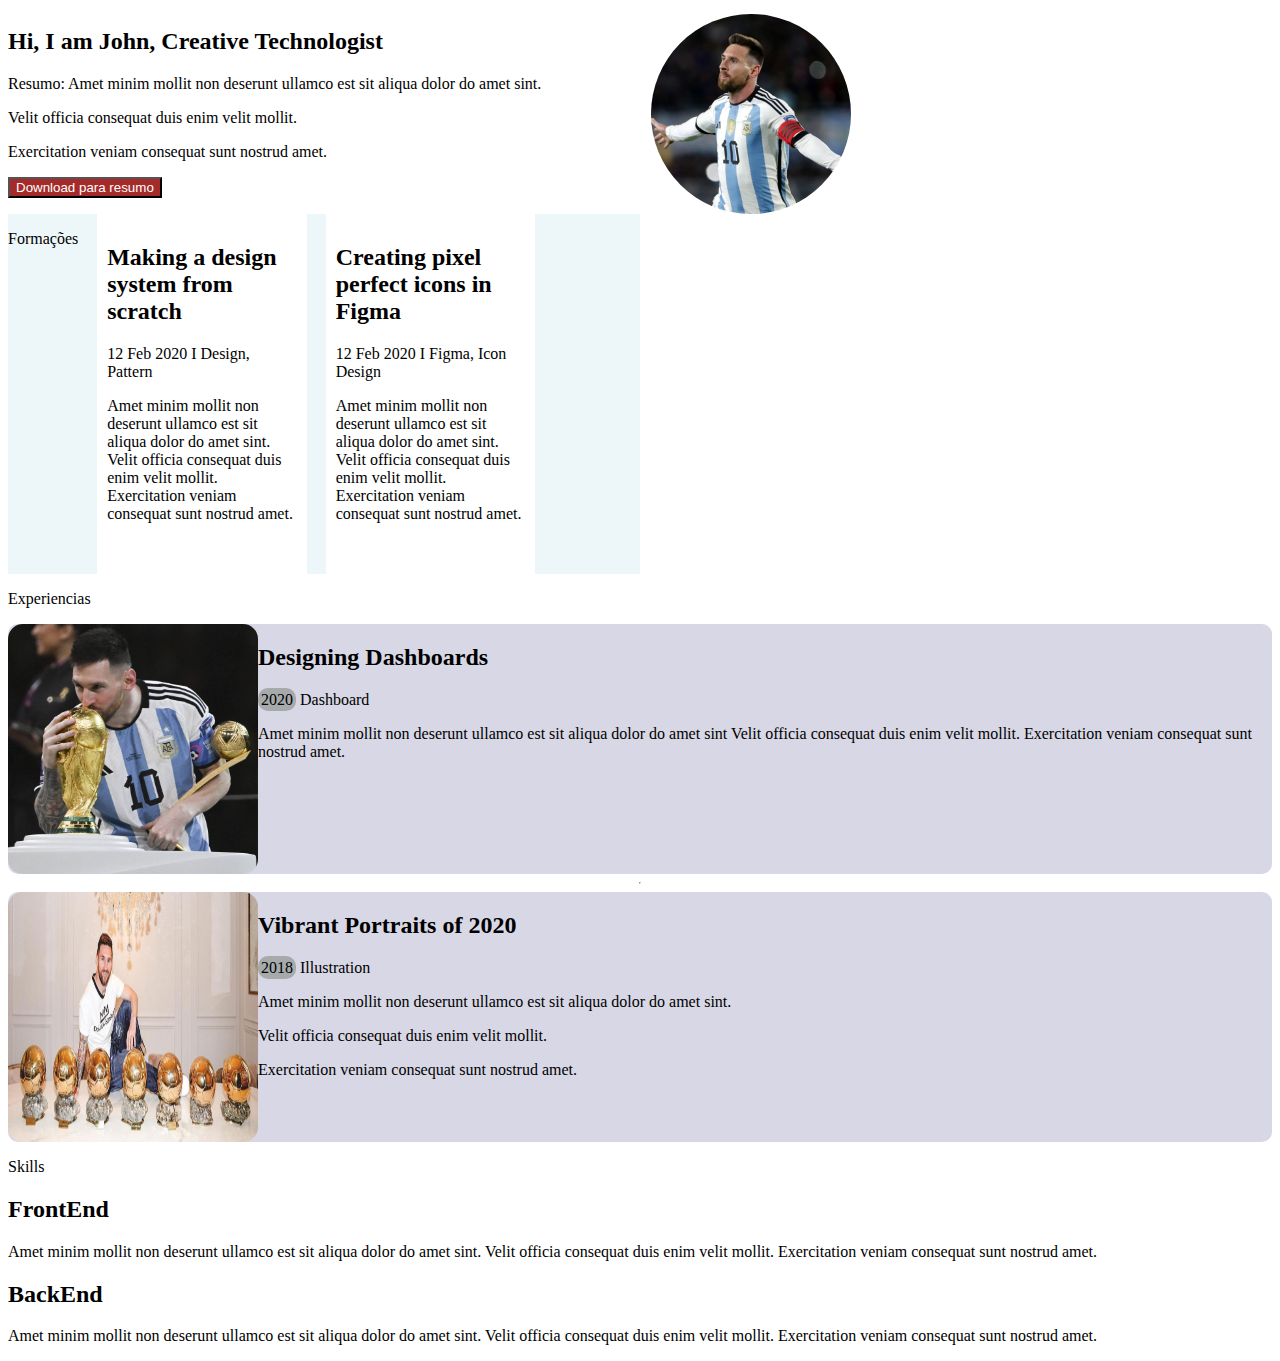
<file: index.html>
<html>

<head>
    <link rel="stylesheet" href="estilo.css">
    <meta charset="UTF-8">
    <title>Currículo</title>
</head>

<body>
    <section id="banner">
        <div>
            <h2>Hi, I am John, Creative Technologist</h2>
            <p>Resumo: Amet minim mollit non deserunt ullamco est sit aliqua dolor do amet sint.</p>
            <p> Velit officia consequat duis enim velit mollit.</p>
            <p>Exercitation veniam consequat sunt nostrud amet.</p>
            <button>Download para resumo</button>
            <p></p>
            <p>
            <p>
        </div>
        <div>
            <img id="foto-de-perfil" src="messi.webp">
        </div>
    </section>
    <section class="dual-card">
        <p>Formações</p>
        <div id="q1" class="card">
            <h2>Making a design system from scratch</h2>
            <p>12 Feb 2020 I Design, Pattern</p>
            <p>Amet minim mollit non deserunt ullamco est sit aliqua dolor do amet sint. Velit officia consequat duis
                enim velit mollit. Exercitation veniam consequat sunt nostrud amet.</p>
        </div>
        <div id="q2" class="card">
            <h2>Creating pixel perfect icons in Figma</h2>
            <p>12 Feb 2020 I Figma, Icon Design</p>
            <p>Amet minim mollit non deserunt ullamco est sit aliqua dolor do amet sint. Velit officia consequat duis
                enim velit mollit. Exercitation veniam consequat sunt nostrud amet.</p>
        </div>
    </section>
    <section>
        <p>Experiencias</p>
        <div class="container" id="c1">
            <div class="card" id="k1">
                <div id="messii"><img src="copa.jpg"></div>
                <div>
                    <h2>Designing Dashboards</h2>
                    <p><span>2020</span> Dashboard</p>
                    <p>Amet minim mollit non deserunt ullamco est sit aliqua dolor do amet sint Velit officia consequat duis enim velit mollit. Exercitation veniam consequat sunt nostrud amet.</p>
                </div>
            </div>
            <hr>     
            <div class="card" id="k2">
                <div id="messii"> <img src="bola.jpg"></div>
                <div>
                    <h2 id="">Vibrant Portraits of 2020</h2>
                    <p><span>2018</span> Illustration</p>
                    <p>Amet minim mollit non deserunt ullamco est sit aliqua dolor do amet sint.</p>
                    <p> Velit officia consequat duis enim velit mollit.</p>
                    <p> Exercitation veniam consequat sunt nostrud amet. </p>
                </div>
            </div>
        </div>
    </section>
    <p></p>
     <section class="du-card">
        <p>Skills</p>
        <div id="q4" class="card">
            <h2>FrontEnd</h2>
            <p>Amet minim mollit non deserunt ullamco est sit aliqua dolor do amet sint. Velit officia consequat duis enim velit mollit. Exercitation veniam consequat sunt nostrud amet.</p>
        </div>
        <div id="q5" class="card">
            <h2>BackEnd</h2>
            <p>Amet minim mollit non deserunt ullamco est sit aliqua dolor do amet sint. Velit officia consequat duis enim velit mollit. Exercitation veniam consequat sunt nostrud amet. </p>



</body>

</html>
</file>
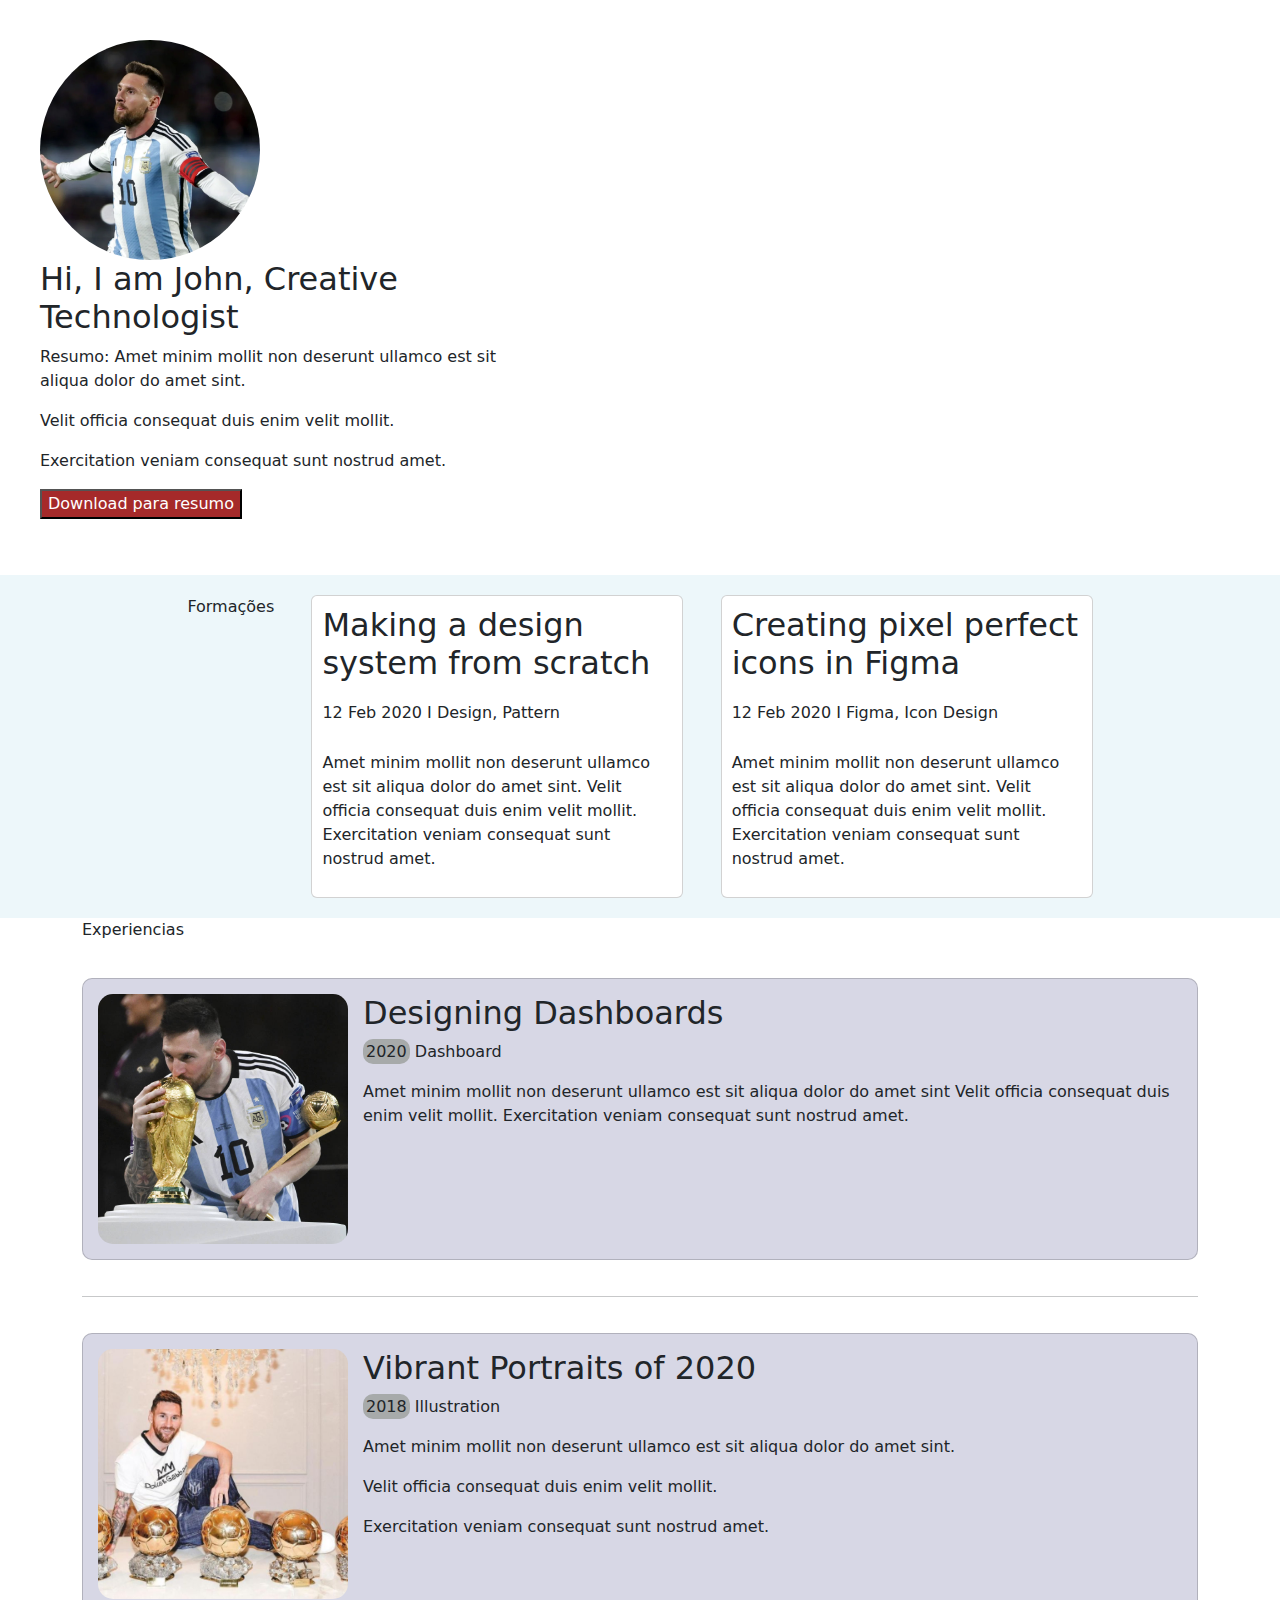
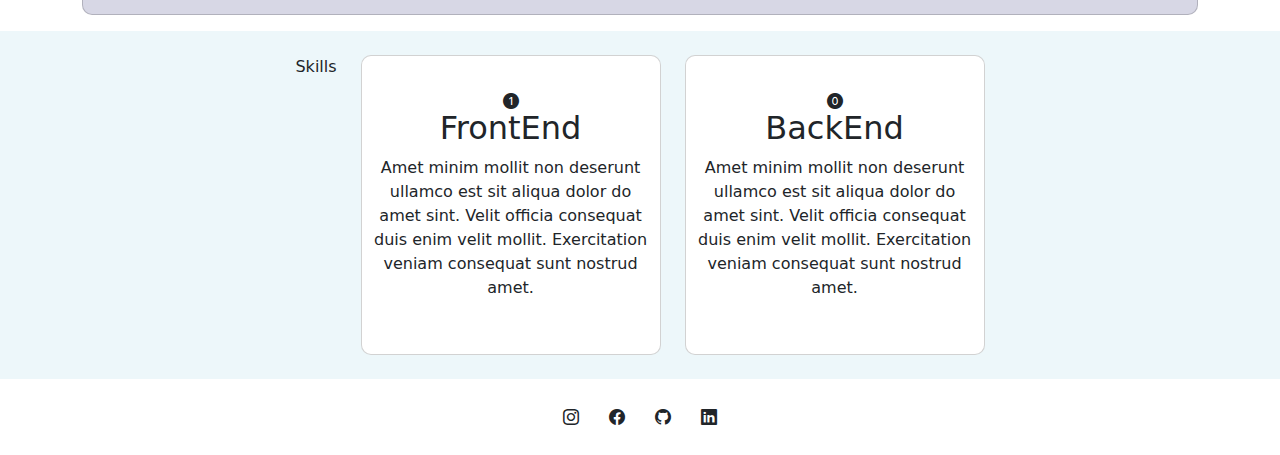
<file: index (5).html>
<html>

<head>
    <link rel="stylesheet" href="estilo (2).css">
    <meta charset="UTF-8">
    <title>Currículo</title>
    <!-- Bootstrap CSS -->
    <link href="https://cdn.jsdelivr.net/npm/bootstrap@5.3.3/dist/css/bootstrap.min.css" rel="stylesheet"
        integrity="sha384-QWTKZyjpPEjISv5WaRU9OFeRpok6YctnYmDr5pNlyT2bRjXh0JMhjY6hW+ALEwIH" crossorigin="anonymous" />
    <!-- Bootstrap Icons -->
    <link rel="stylesheet" href="https://cdn.jsdelivr.net/npm/bootstrap-icons@1.11.3/font/bootstrap-icons.min.css" />

</head>

<body>
    <section id="banner">
        <div id="leandro">
            <div>
                <img id="foto-de-perfil" src="messi.webp">
            </div>
            <h2>Hi, I am John, Creative Technologist</h2>
            <p>Resumo: Amet minim mollit non deserunt ullamco est sit aliqua dolor do amet sint.</p>
            <p> Velit officia consequat duis enim velit mollit.</p>
            <p>Exercitation veniam consequat sunt nostrud amet.</p>
            <button>Download para resumo</button>
            <p></p>
            <p>
            <p>
        </div>

    </section>
    <section class="dual-card">
        <p>Formações</p>
        <div id="q1" class="card">
            <h2>Making a design system from scratch</h2>
            <p>12 Feb 2020 I Design, Pattern</p>
            <p>Amet minim mollit non deserunt ullamco est sit aliqua dolor do amet sint. Velit officia consequat duis
                enim velit mollit. Exercitation veniam consequat sunt nostrud amet.</p>
        </div>
        <div id="q2" class="card">
            <h2>Creating pixel perfect icons in Figma</h2>
            <p>12 Feb 2020 I Figma, Icon Design</p>
            <p>Amet minim mollit non deserunt ullamco est sit aliqua dolor do amet sint. Velit officia consequat duis
                enim velit mollit. Exercitation veniam consequat sunt nostrud amet.</p>
        </div>
    </section>
    <section>
       
        <div class="container" id="c1">
              <p>Experiencias</p>
            <div class="card" id="k1">
                <div id="messii"><img src="copa.jpg"></div>
                <div>
                    <h2>Designing Dashboards</h2>
                    <p><span>2020</span> Dashboard</p>
                    <p>Amet minim mollit non deserunt ullamco est sit aliqua dolor do amet sint Velit officia consequat
                        duis enim velit mollit. Exercitation veniam consequat sunt nostrud amet.</p>
                </div>
            </div>
            <hr>
            <div class="card" id="k2">  
                <div id="messii"> <img src="bola.jpg"></div>
                <div>
                    <h2 id="">Vibrant Portraits of 2020</h2>
                    <p><span>2018</span> Illustration</p>
                    <p>Amet minim mollit non deserunt ullamco est sit aliqua dolor do amet sint.</p>
                    <p> Velit officia consequat duis enim velit mollit.</p>
                    <p> Exercitation veniam consequat sunt nostrud amet. </p>
                </div>
            </div>
        </div>
    </section>
    <p></p>
    
    <div class="du-card">
<p>Skills</p>
        <div class="cartao">

            <div id="q4" class="card">
                <i class="bi bi-1-circle-fill"></i>
                <h2>FrontEnd</h2>
                <p>Amet minim mollit non deserunt ullamco est sit aliqua dolor do amet sint. Velit officia consequat
                    duis
                    enim velit mollit. Exercitation veniam consequat sunt nostrud amet.</p>
            </div>
        </div>
        <div class="cartao">

            <div id="q5" class="card">
                <i class="bi bi-0-circle-fill"></i>
                <h2>BackEnd</h2>
                <p>Amet minim mollit non deserunt ullamco est sit aliqua dolor do amet sint. Velit officia consequat
                    duis
                    enim velit mollit. Exercitation veniam consequat sunt nostrud amet. </p>
            </DIV>
        </div>
    </div>
    <div class="icones">
        <i class="bi bi-instagram"></i>
        <i class="bi bi-facebook"></i>
        <i class="bi bi-github"></i>
        <i class="bi bi-linkedin"></i>
    </div>


    <!-- Bootstrap JS (com Popper incluído) -->
    <script src="https://cdn.jsdelivr.net/npm/bootstrap@5.3.3/dist/js/bootstrap.bundle.min.js"
        integrity="sha384-YvpcrYf0tY3lHB60NNkmXc5s9fDVZLESaAA55NDzOxhy9GkcIdslK1eN7N6jIeHz"
        crossorigin="anonymous"></script>
</body>

</html>
</file>
<file: estilo.css>
#banner {
    position: relative;
    display: flex;
    flex-direction: row;
}

#foto-de-perfil {
    border-radius: 50%;
    position: relative;
    width: 200px;
    height: 200px;
    object-fit: cover;
    left: 55%;
    top: 3%;
}

button {
    color: white;
    background-color: brown;
}

button:hover {
    background-color: coral;
}



#q1 {
    background-color: white;
    padding: 10px;
    position: relative;
    width:30% ;
    height:auto ;
    
}

#q2 {
    background-color: white;
   padding: 10px;
   width: 30%;


} 
.dual-card{
    display: flex;
    background-color: #EDF7FA;
    position: relative;
    gap: 3%;
    width: 50%;
    height: 360px;
}
#c1{
    display: grid;
    grid-template-columns: repeat(1, 1fr);
}

#k1 {
    background-color: rgb(215, 215, 229);
    border-radius: 10px;
    display: flex;
    flex-direction: row;
}

#k2{
 background-color:rgb(215, 215, 229);;
    border-radius: 10px;
    display: flex;
    flex-direction: row;
}
#q4{

}
#q5{

}


span {
    background-color: rgb(167, 170, 170);
    border-radius: 10px;
    padding: 3px;
}

img{
    width: 250px;
    height: 250px;
    border-radius: 15px;
}
</file>
<file: estilo (2).css>
#banner {
  position: relative;
  display: flex;
  flex-direction: row;
  justify-content: space-between;
  align-items: center;
  margin: 40px;
  flex-wrap: wrap;
}

#leandro {
  max-width: 500px;
}

#foto-de-perfil {
  border-radius: 50%;
  width: 220px;
  height: 220px;
  object-fit: cover;
}

button {
  color: white;
  background-color: brown;
}

button:hover {
  background-color: coral;
}

#q1 {
  background-color: white;
  padding: 10px;
  position: relative;
  width: 30%;
  height: auto;
  gap: 10px;
}

#q2 {
  background-color: white;
  padding: 10px;
  width: 30%;
   gap: 10px;
}

.dual-card {
  display: flex;
  background-color: #edf7fa;
  position: relative;
  gap: 3%;
  width: 100%;
  height: auto;
  flex-wrap: wrap;
  justify-content: center;
  padding: 20px;
}

#c1 {
  display: grid;
  grid-template-columns: repeat(1, 1fr);
  gap: 20px;
}

#k1,
#k2 {
  background-color: rgb(215, 215, 229);
  border-radius: 10px;
  display: flex;
  flex-direction: row;
  gap: 15px;
  padding: 15px;
}

#q4,
#q5 {
  border-radius: 10px;
  text-align: center;
  height: 300px;
  padding: 18px 12px;
  display: flex;
  flex-direction: column;
  align-items: center;
  justify-content: center;
}

.du-card {
  display: flex;
  justify-content: center;
  gap: 24px;
  flex-wrap: wrap;
  background-color: #edf7fa;
  padding: 24px 0px;
}

span {
  background-color: rgb(167, 170, 170);
  border-radius: 10px;
  padding: 3px;
}

img {
  width: 250px;
  height: 250px;
  border-radius: 15px;
  object-fit: cover;
}

.cartao {
  flex: 1;
  max-width: 300px;
  min-width: 200px;
 
}

.icones {
  display: flex;
  justify-content: center;
  align-items: center;
  padding: 30px;
  gap: 30px;
}

@media (max-width: 1000px) {
  #banner {
    flex-direction: column;
    text-align: center;
  }

  #leandro {
    max-width: 90%;
  }

  #foto-de-perfil {
    margin-top: 20px;
  }

  .dual-card {
    flex-direction: column;
    align-items: center;
    height: auto;
  }

  #q1,
  #q2 {
    width: 80%;
    
  }

  #k1,
  #k2 {
    flex-direction: column;
    align-items: center;
    text-align: center;
  }
}

@media (max-width: 650px) {
  #banner {
    margin: 20px;
  }

  img {
    width: 200px;
    height: 200px;
  }

  #q1,
  #q2 {
    width: 90%;
  }

  #q4,
  #q5 {
    height: auto;
    padding: 12px;
  }

  .du-card {
    gap: 12px;
  }
}
</file>
